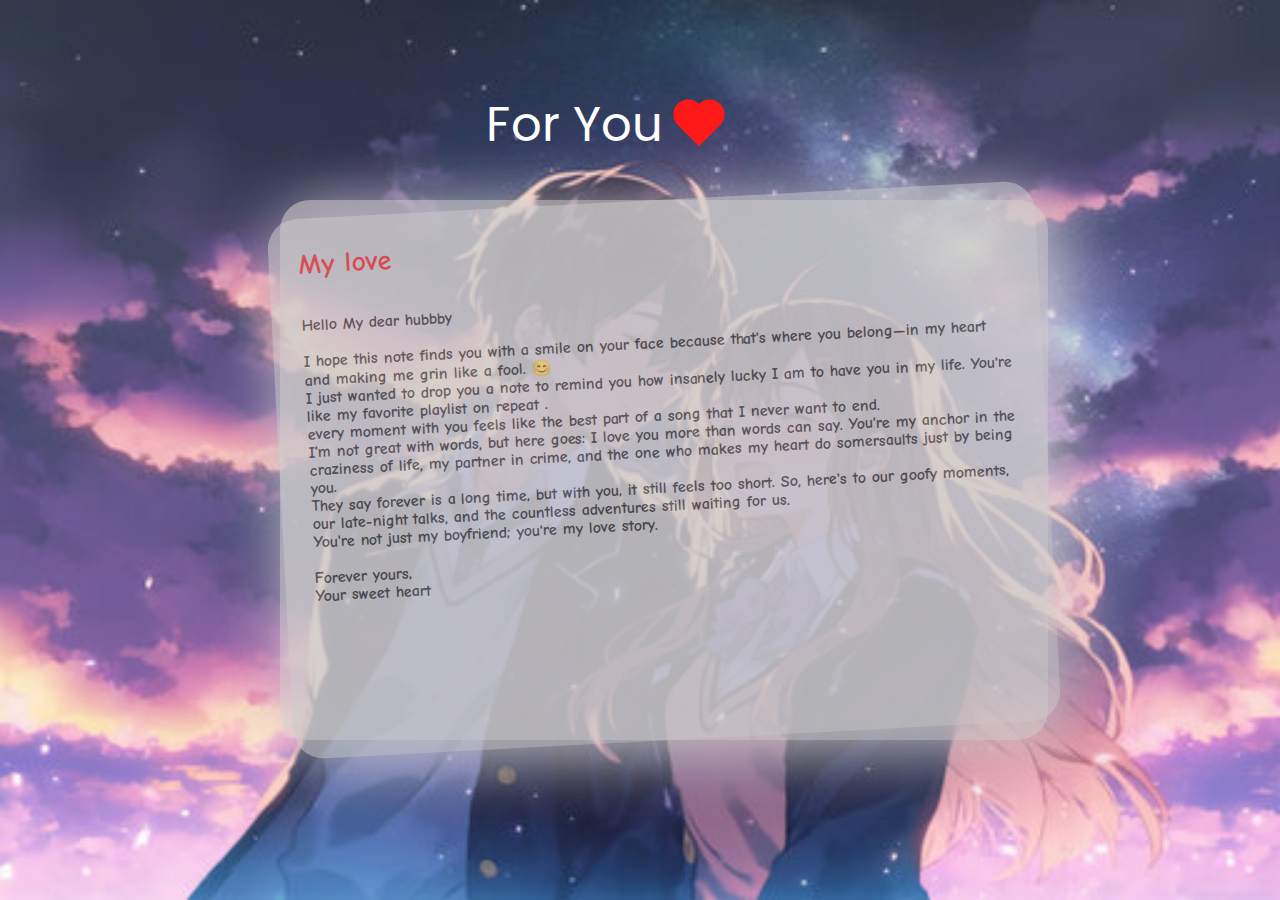
<file: Propose day/Index.html>
<!DOCTYPE html>
<html lang="en">
<head>
    <meta charset="UTF-8">
    <meta name="viewport" content="width=device-width, initial-scale=1.0">
    <title>Happy Propose Day</title>
    <link rel="stylesheet" href="style.css">
    <link rel="preconnect" href="https://fonts.googleapis.com">
<link rel="preconnect" href="https://fonts.gstatic.com" crossorigin>
<link href="https://fonts.googleapis.com/css2?family=Comic+Neue:wght@700&family=Poppins&display=swap" rel="stylesheet">
</head>
<body>
    <div class="background">
        <div class="heading">
            <p class="for">For You</p>
            <div class="heart">

            </div>
        </div>
        <div class="main-box">
        </div>
        <div class="main-box2">
            <p class="head">My love</p></br></br>
            <p>
                Hello My dear hubbby</br></br>

I hope this note finds you with a smile on your face because that's where you belong—in my heart and making me grin like a fool. 😊</br>

I just wanted to drop you a note to remind you how insanely lucky I am to have you in my life. You're like my favorite playlist on repeat .</br> every moment with you feels like the best part of a song that I never want to end.</br>

I'm not great with words, but here goes: I love you more than words can say. You're my anchor in the craziness of life, my partner in crime, and the one who makes my heart do somersaults just by being you.</br>

They say forever is a long time, but with you, it still feels too short. So, here's to our goofy moments, our late-night talks, and the countless adventures still waiting for us.</br> You're not just my boyfriend; you're my love story.</br></br>

Forever yours,</br>
Your sweet heart
            </p>
        </div>
    </div>
    
</body>
</html>
</file>
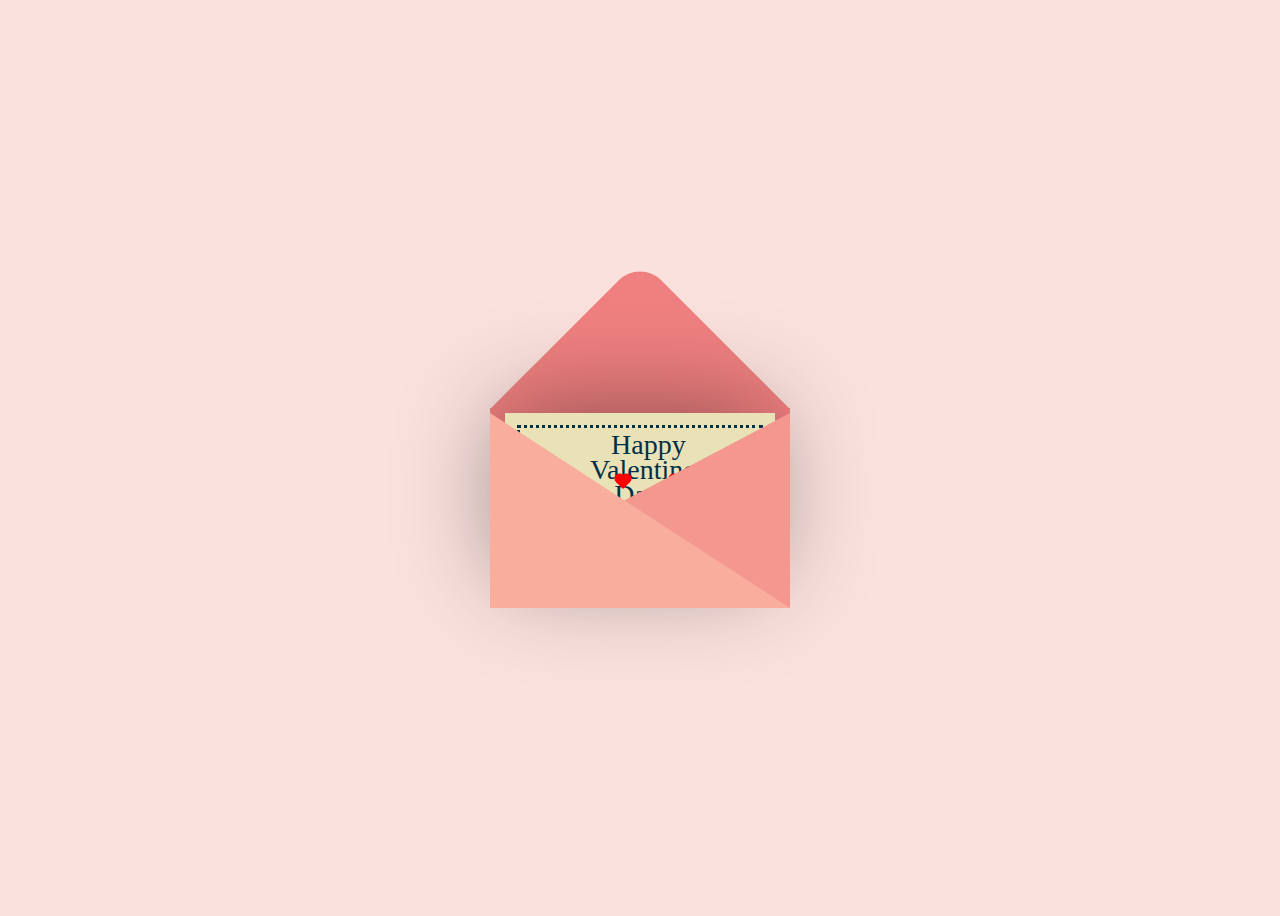
<file: Valentines gift/index.html>
<!DOCTYPE html>
<html lang="en">
<head>
    <meta charset="UTF-8">
    <meta name="viewport" content="width=device-width, initial-scale=1.0">
    <title>HAppy Valentines Day</title>
    <link rel="stylesheet" href="style.css">
</head>
<body>
    <div class="container">
        <div class="valentines">
            <div class="envelope"></div>
            <div class="front"></div>
            <div class="card">
                <div class="text">
                    Happy</br>Valentines</br>Day..!
                </div>
                <div class="heart"></div>
            </div>
        </div>
        <div class="hearts">
            <div class="one"></div>
            <div class="two"></div>
            <div class="three"></div>
            <div class="four"></div>
            <div class="five"></div>
        </div>
    </div>
</body>
</html>
</file>
<file: Propose day/style.css>
*{
    margin: 0;
    padding: 0;
    box-sizing: border-box;
    /* color: #fff; */
}
.background{
    height: 100vh;
    width: 100%;
    background-image: url(Couple.jpg);
    background-size: cover;
    position: absolute;
    opacity: 0.9;
    /* display: flex;
    justify-content: center;
    align-items: center; */
}
.heading{
    height: 150px;
    width: 40%;
    display: flex;
    justify-content: space-evenly;
    align-items: center;
    font-family: 'Poppins', sans-serif;
    font-size: 3rem;
    position: relative;
    top: 50px;
    left: 30%;
    /* box-shadow: 10px 10px 50px white; */
}
.heart{
    height: 30px;
    width: 30px;
    background-color: red;
    transform: rotate(45deg);
    position: relative;
    box-shadow: 40px 40px 90px  rgb(248, 34, 116);
    left: -80px;
    animation: heart 1s linear infinite;

}
.heart:before{
    content: "";
    height: 30px;
    width: 30px;
    background-color:red;
    border-radius: 50%;
    position: absolute;
    top: -50%;
}
.heart:after{
    content: "";
    height: 30px;
    width: 30px;
    background-color:red;
    border-radius: 50%;
    position: absolute;
   right: 50%;
}
@keyframes heart {
    0%{
        transform: rotate(45deg) scale(1.07);
    }
    50%{
        transform: rotate(45deg) scale(1.0);
    }
    100%{
        transform: rotate(45deg) scale(1.07);
    }
    
}
.main-box{
    height: 60%;
    width: 60%;
    box-shadow: 10px 10px 70px rgb(209, 204, 204);
    position: absolute;
    left: 280px;
    top: 200px;
    opacity: 0.6;
    background-color: rgb(209, 204, 204);
    border-radius: 30px;
}
.main-box2{
    height: 60%;
    width: 60%;
    padding: 30px;
    box-shadow: 10px 10px 70px rgb(209, 204, 204);
    position: absolute;
    left: 280px;
    top: 200px;
    opacity: 0.6;
    background-color:rgb(201, 200, 200);
    border-radius: 30px;
    transform: rotate(-3deg);
    color: black;
    font-family: 'Comic Neue', cursive;
    font-weight :700;
}
.main-box2:hover{
    transform: rotate(0);
    background-color: rgb(209, 204, 204);
}
.head{
    font-size: 28px;
    color: red;
    font-weight: 700;
    font-family: 'Comic Neue', cursive;
}
.for{
    color: white;
}
.for:hover{
    font-size: 3.1rem ;
    color: red;
}
.heart:hover{
    color: red;
    font-size: 14px;
}
</file>
<file: Valentines gift/style.css>
body{
    height: 100vh;
    display: flex;
    justify-content: center;
    align-items: center;
    background-color: #fae1dd;
}
.container{
    position: relative;
}
.valentines{
    position: relative;
    top: 50px;
    cursor: pointer;
    animation: up 3s linear infinite;
}
@keyframes up {
    0%, 100%{
        transform : translateY(0);
    }
    50%{
        transform: translateY(-30px);
    }
    
}
.envelope{
    position: relative;
    width: 300px;
    height: 200px;
    background-color: #f08080;
}
.envelope:before{
    background-color: #f08080;
    content: "";
    top:-105px;
    left: 44px;
    position: absolute;
    height: 212px;
    width: 212px;
    transform:rotate(45deg);
    border-radius: 30px 0 0 0;
}
.card{
    height: 170px;
    width: 270px;
    background-color: #eae2b7;
    top: 5px;
    left: 15px;
    position: absolute;
    box-shadow: -5px -5px 100px rgba(0, 0,0,0.4);
    animation: upper 3.5s linear infinite;
}
.card:before{
    content: "";
    position: absolute;
    border: 3px solid #003049;
    border-style: dotted;
    width: 240px;
    height: 140px;
    left: 12px;
    top: 12px;

}
@keyframes upper {
    0%, 100%{
        transform: translateY(0);
    }
    50%{
        transform: translateY(-120px);
    }
}
.text{
    position: absolute;
    font-family: 'Brush script MT', cursive;
    font-size: 28px;
    text-align: center;
    line-height: 25px;
    top: 19px;
    left: 85px;
    color: #003049;
}
.heart{
    background-color: #d62828;
    display: inline-block;
    height: 30px;
    margin: 0 30px;
    position: relative;
    top: 110px;
    left: 80px;
    transform: rotate(-45deg);
    width: 30px;

}
.heart:before, .heart:after{
    content: "";
    background-color: #d62828;
    border-radius: 50%;
    height: 30px;
    position: absolute;
    width: 30px;
}
.heart:before{
    top:-15px;
    left: 0px; 

}
.heart:after{
    left:15px;
    top:0;
}
.hearts{
    position: absolute;
    top: 15px;
}
@keyframes heart {
    0%{
        transform: translateY(0) rotate(-45deg) scale(0.3);
        opacity: 1;
    }
    100%{
        transform: translateY(-150px) rotate(-45deg) scale(1.3);
        opacity: 0.5;
    }
    
}
.one, .two, .three, .four, .five{
    background-color: red;
    display: inline-block;
    height: 10px;
    width: 10px;
    margin: 0 10px;
    position: relative;
    transform: rotate(-45deg);
    top: 100px;
}
.one:before, .one:after,.two:before, .two:after,.three:before, .three:after,.four:before, .four:after,.five:before, .five:after{
    content: "";
    background-color: red;
    border-radius: 50%;
    width: 10px;
    height: 10px;
    position: absolute;
}
.one:before,.two:before,.three:before,.four:before,.five:before{
    top: -5px;
    left: 0;
}
.one:after,.two:after,.three:after,.four:after,.five:after{
    left: 5px;
    top: 0;
}
.one{
    left: 10px;
    animation: heart 1s ease-out infinite;
}
.two{
    left: 30px;
    animation: heart 2s ease-out infinite;
}
.three{
    left: 50px;
    animation: heart 1.5s ease-out infinite;
}
.four{
    left: 70px;
    animation: heart 2.3s ease-out infinite;
}
.five{
    left: 90px;
    animation: heart 1.7s ease-out infinite;
}
.front{
    position: absolute;
    border-right:180px solid #f4978e;
    border-top: 95px solid transparent;
    border-bottom: 100px solid transparent;
    left: 120px;
    top: 5px;
    width: 0;
    height: 0;
    z-index: 10;
}
.front:before{
    position: absolute;
    content: "";
    border-left: 300px solid #f8ad9d;
    border-top: 195px solid transparent;
    left: -120px;
    top: -95px;
    height: 0;
    width: 0;
}
.shadow{
    position: absolute;
    width:330px;
    height: 25px;
    border-radius: 50%;
    background-color: rgba(0, 0, 0, 0.03);
    top: 265px;
    left: -15px;
    z-index: -1;
    animation: scale 3s linear infinite;
}
@keyframes scale {
    0%, 100%{
        transform: scale(1);
    }
    50%{
        transform: scale(0.85);
    }
    
}
</file>
